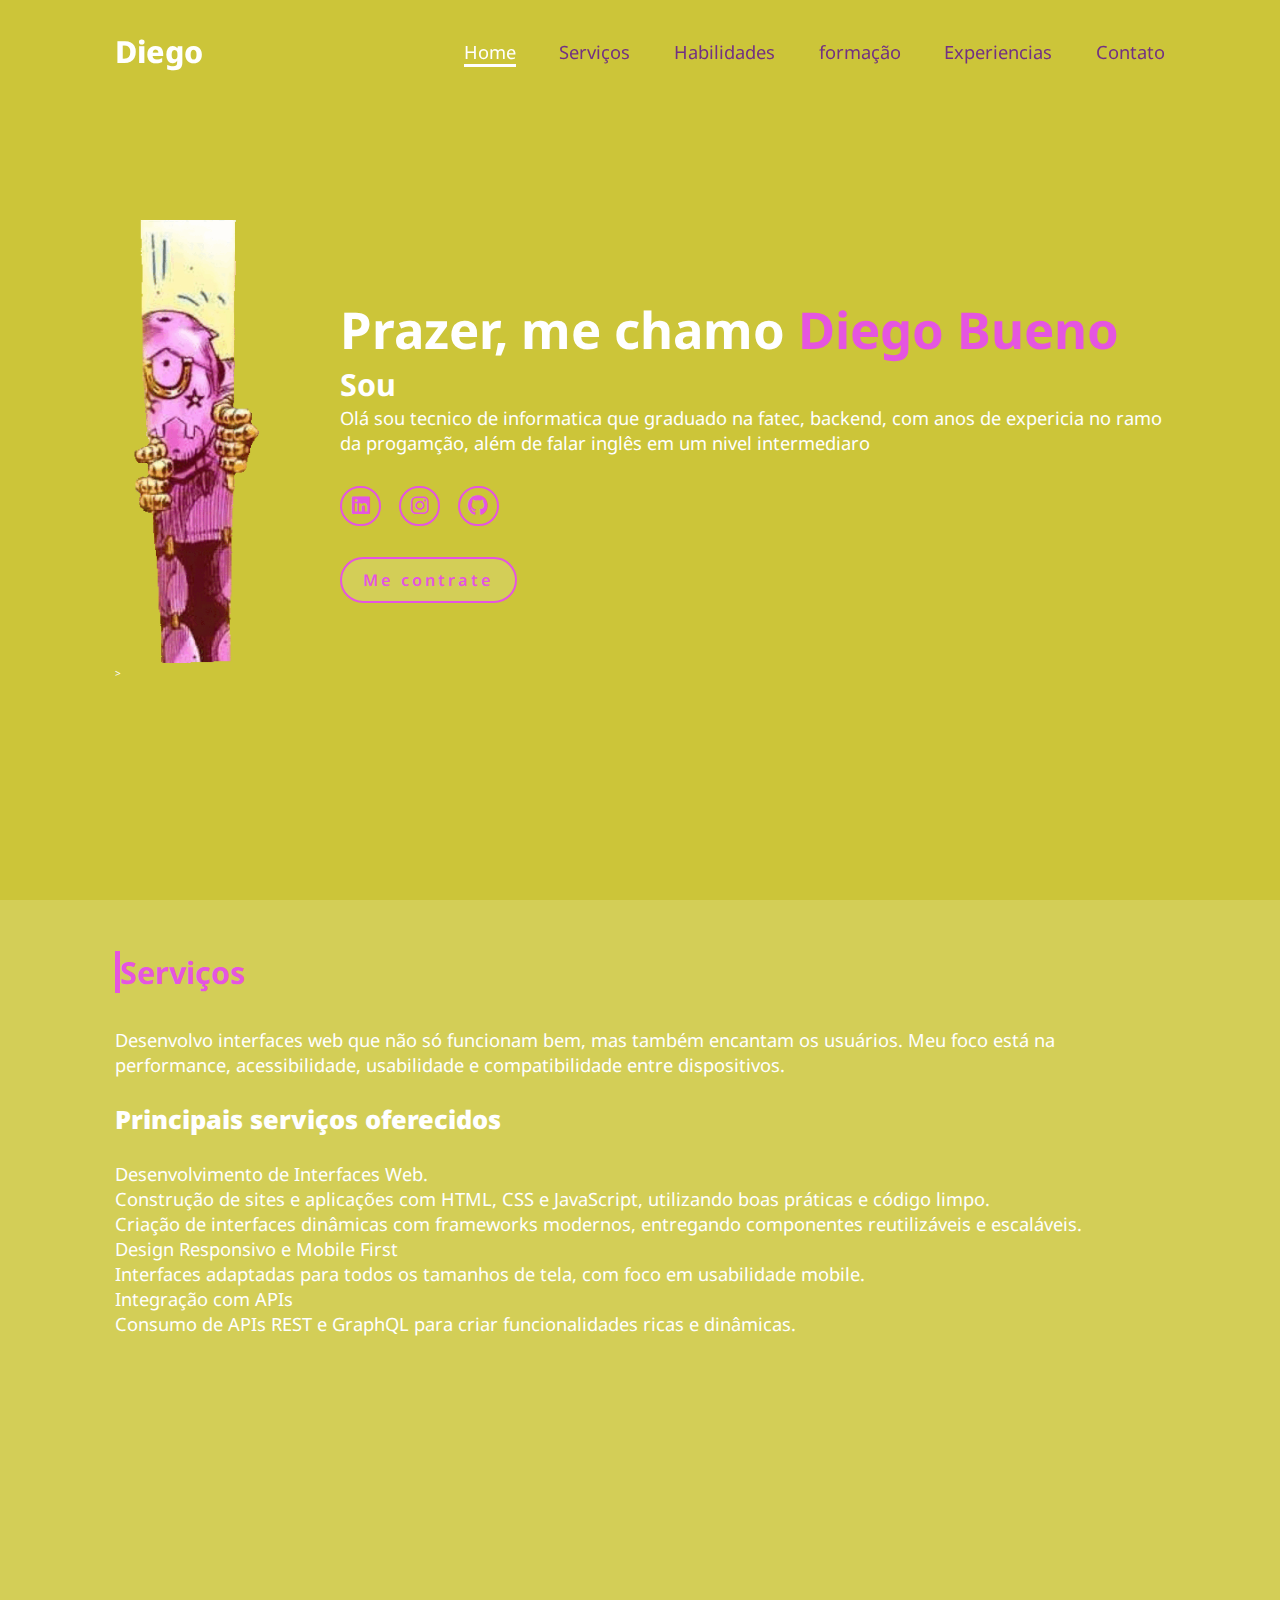
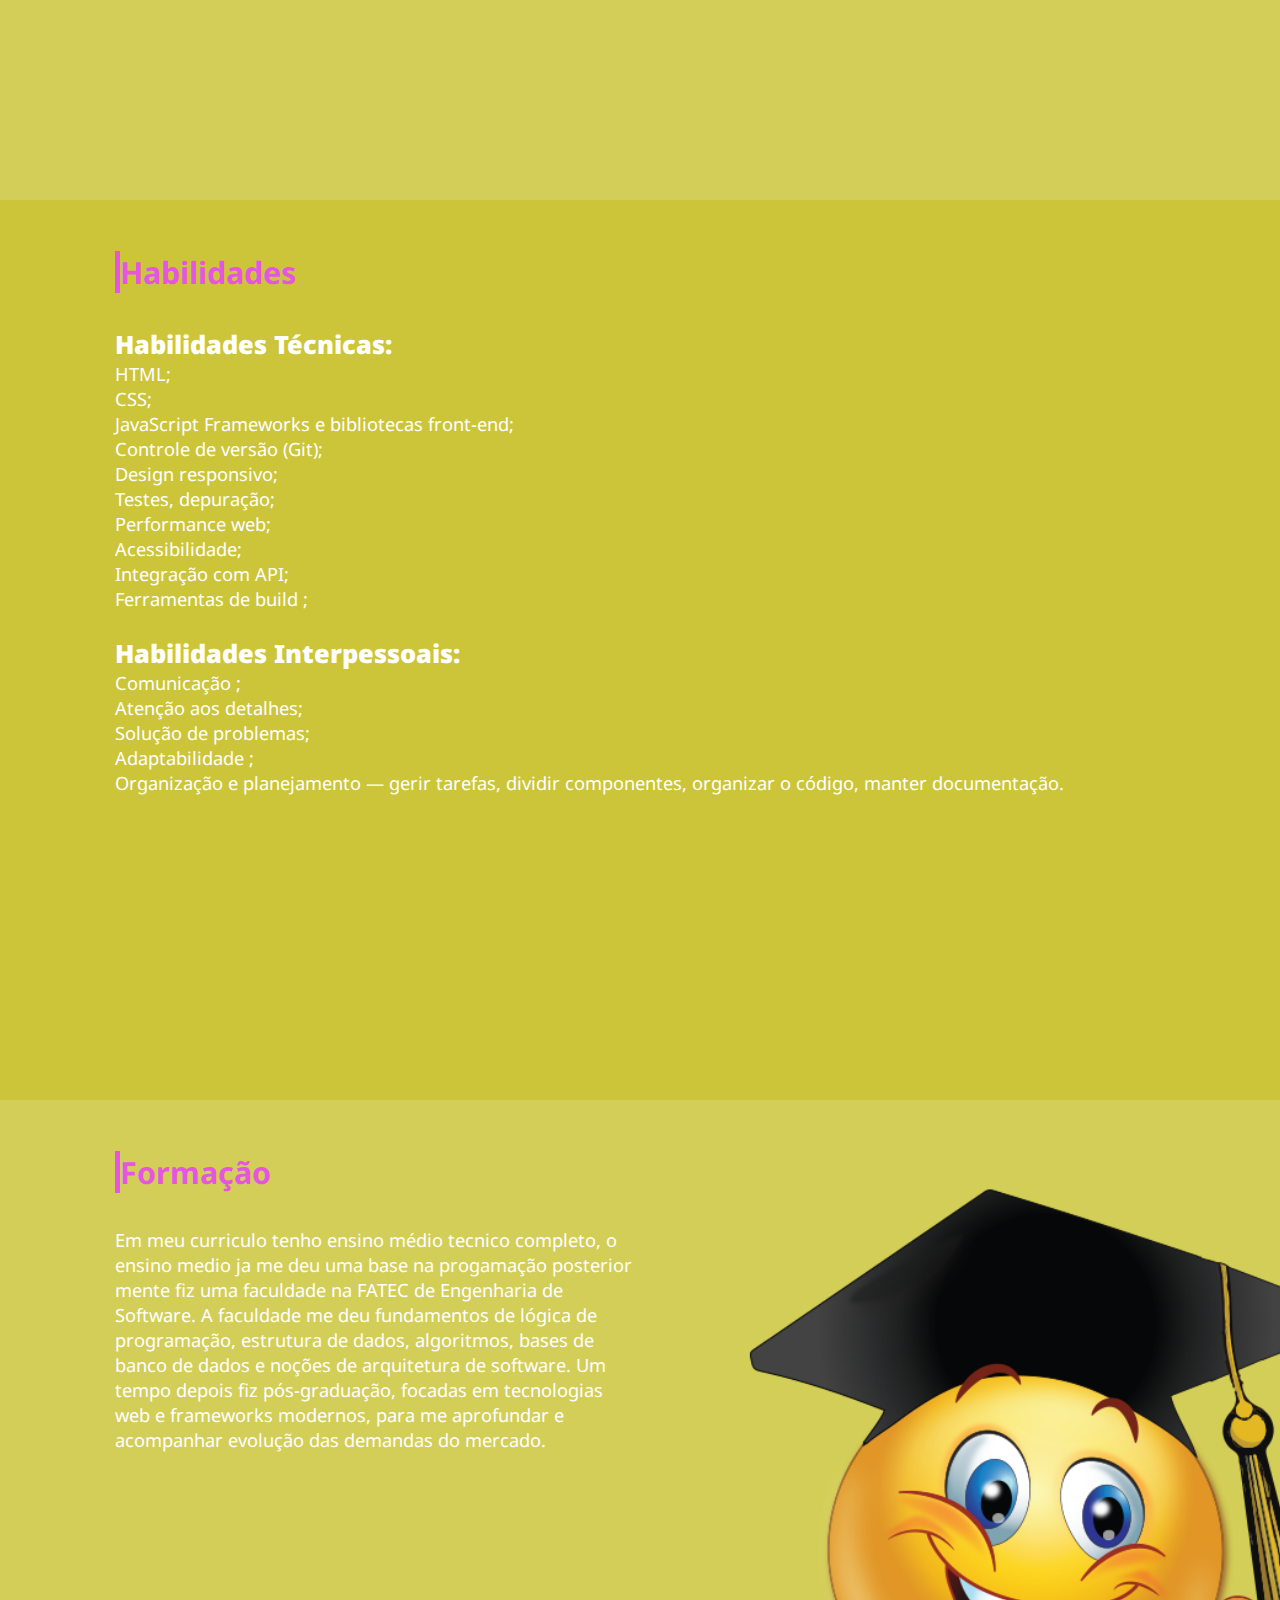
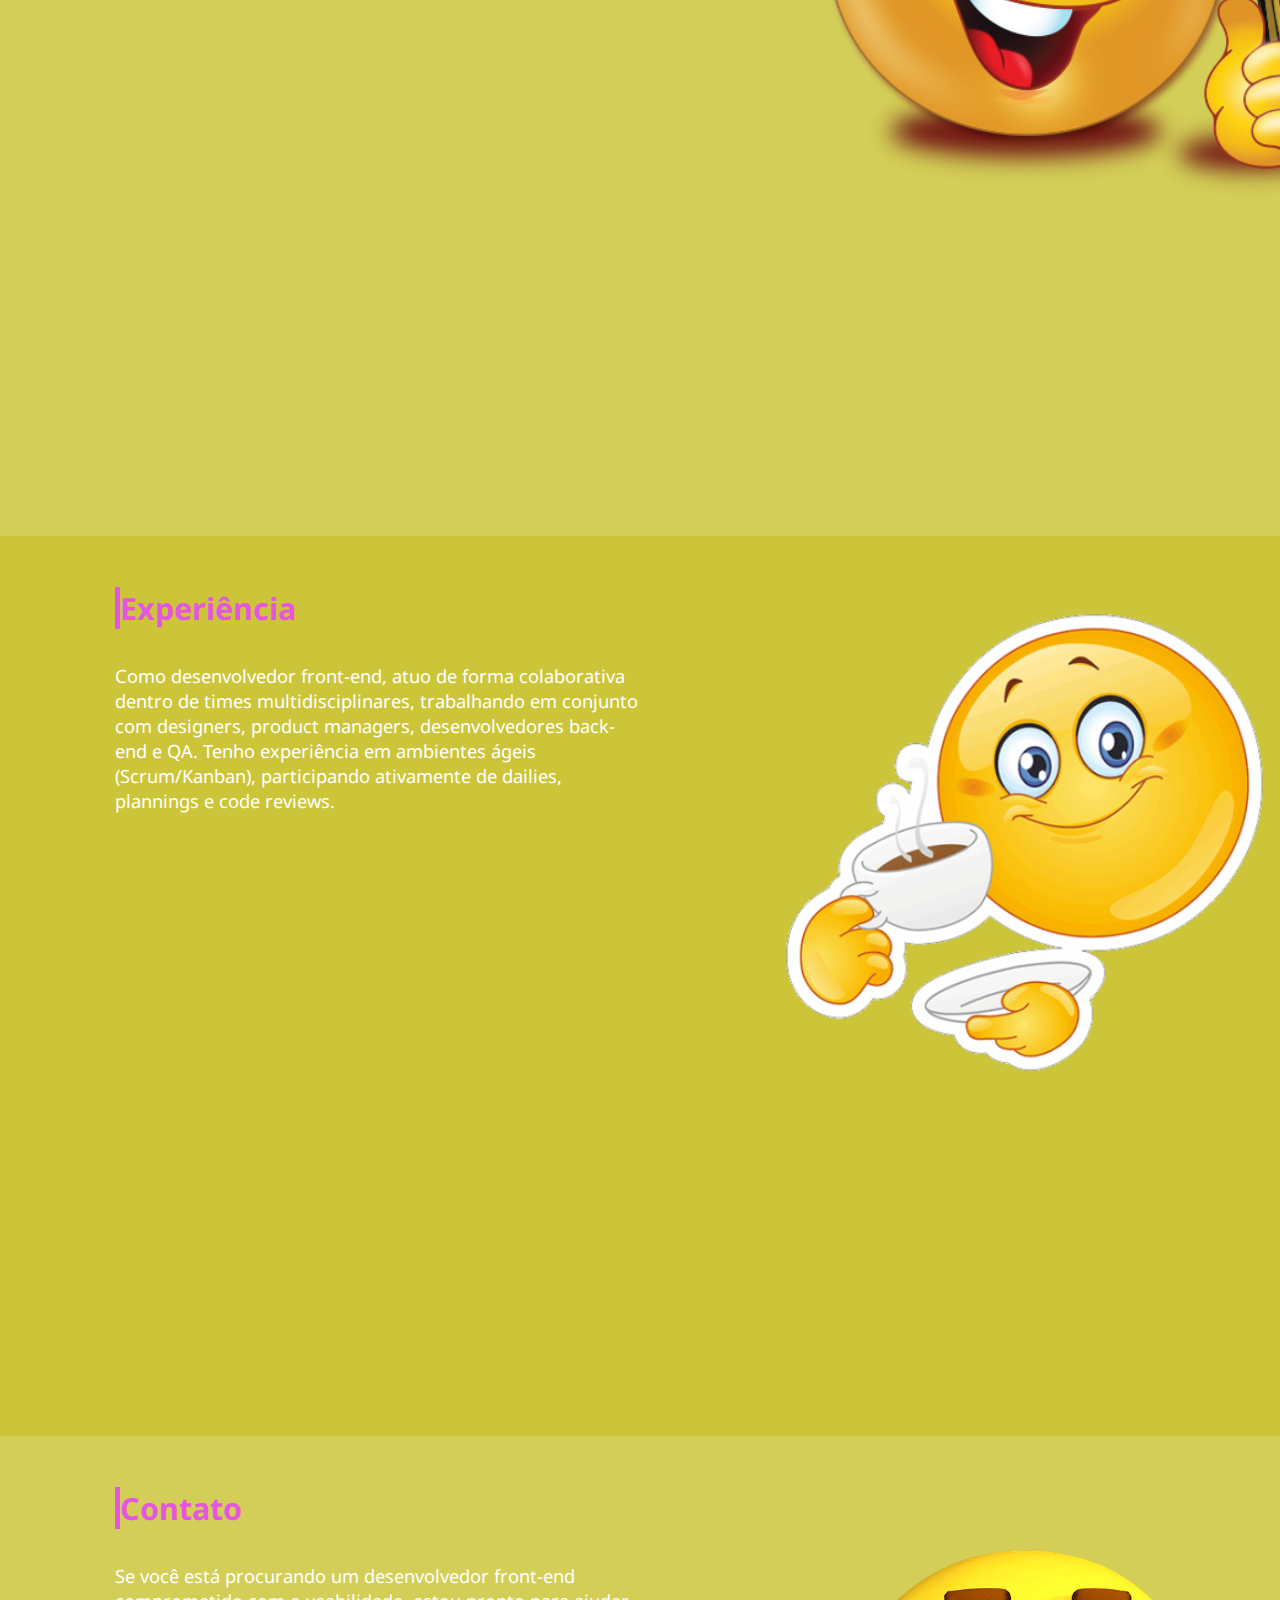
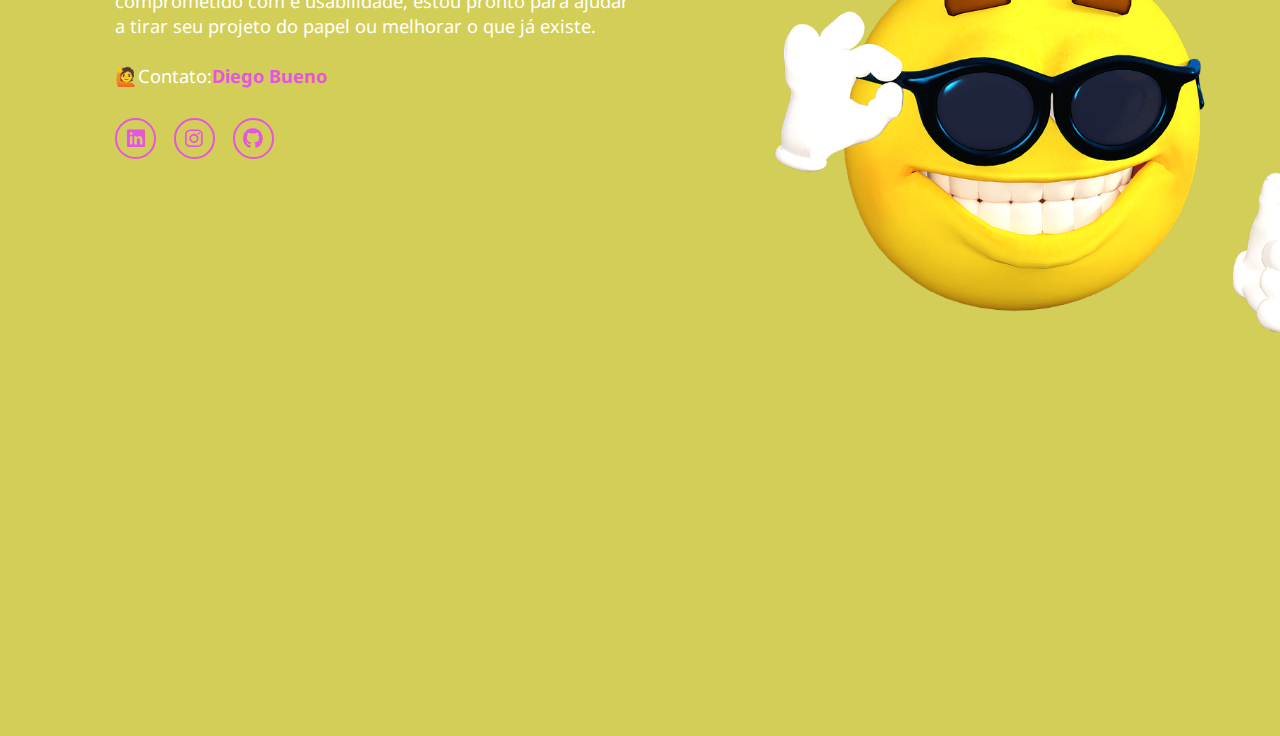
<file: index.html>
<!DOCTYPE html>
<html lang="pt-br">
<head>
    <meta charset="UTF-8">
    <meta name="viewport" content="width=device-width, initial-scale=1.0">
    <title>portfólio Diego</title>
    <meta name="description" content="Esse é um site par a mim garantir um D na menção">
    <meta name=" keyswords" content="Progamador, T.I, Formado,experiente">
    <meta name="author" content="Diego Bueno">
    <link rel="stylesheet" href="./css/estilo.css">
    <link rel="stylesheet" href="https://cdnjs.cloudflare.com/ajax/libs/font-awesome/6.5.2/css/all.min.css">
</head>
<body>
    <header>
        <a href="#" class="logo">Diego</a>
        <input type="checkbox" id="menu-toggle" class="menu-toggle">
        <label for="menu-toggle" class="menu-icon">
            <span></span>
            <span></span>
            <span></span>

        </label>
        <nav>
            <a href="#" class="active">Home</a>
            <a href="#servicos">Serviços</a>
            <a href="#Habilidades">Habilidades</a>
            <a href="#formacao">formação</a>
            <a href="#expericia">Experiencias</a>
            <a href="#Contato">Contato</a>
        </nav>
    </header>
        <section class="home">
            <div class="home-img">
                <img src="./img/tusk-steel-ball-run.gif" alt="Tusk">>
                
            </div>

            <div class="home-content">
                <h1>Prazer, me chamo <span>Diego Bueno</span></h1>
                <h3 class="typing-text">Sou <span></span></h3>
                <p>Olá sou tecnico de informatica que graduado na fatec, backend, com anos de expericia no ramo da progamção, além de falar inglês em um nivel intermediaro</p>
            

            <div class="social-icons">
                <a href="https://www.linkedin.com/in/diego-bueno-aa72782a8"target="_blank"><i class="fa-brands fa-linkedin"></i></a>
                <a href="https://www.instagram.com/ds_buen0/?next=%2F"target="_blank"><i class="fa-brands fa-instagram"></i></a>
                <a href="https://github.com/DiegoBueno207"target="_blank"><i class="fa-brands fa-github"></i></a>
            </div>

                 <a href="./JOJO/JOJO.html" class="btn">Me contrate</a>
            </div>
        </section>
         <section id="servicos" class="blocos">
            <h3>Serviços</h3> <br>
            <p>Desenvolvo interfaces web que não só funcionam bem, mas também encantam os usuários. Meu foco está na performance, acessibilidade, usabilidade e compatibilidade entre dispositivos. <br> <br>

        <div class="blocos-1"> 
            <h4><b> Principais serviços oferecidos </b></h4> <br>

            Desenvolvimento de Interfaces Web. <br>
            Construção de sites e aplicações com HTML, CSS e JavaScript, utilizando boas práticas e código limpo. <br>
            Criação de interfaces dinâmicas com frameworks modernos, entregando componentes reutilizáveis e escaláveis. <br>
            Design Responsivo e Mobile First <br>
            Interfaces adaptadas para todos os tamanhos de tela, com foco em usabilidade mobile. <br>
            Integração com APIs <br>
            Consumo de APIs REST e GraphQL para criar funcionalidades ricas e dinâmicas. <br> </p>
        </div>
        </section>

        <section id="Habilidades" class="blocos-2">
          <h3>Habilidades</h3> <br>
        <div class="blocos-1"> 
            <p> <h4> <b>Habilidades Técnicas:</b> </h4>

            HTML;<br>
            CSS;<br>
            JavaScript 
            Frameworks e bibliotecas front-end;<br>
            Controle de versão (Git); <br>
            Design responsivo;<br>
            Testes, depuração;<br>
            Performance web;<br>
            Acessibilidade;<br>
            Integração com API;<br>
            Ferramentas de build ;<br> <br>
            <h4><b>Habilidades Interpessoais:</b></h4>
            Comunicação ;<br>
            Atenção aos detalhes;<br> 
            Solução de problemas;<br>
            Adaptabilidade ;<br>
            Organização e planejamento — gerir tarefas, dividir componentes, organizar o código, manter documentação. 
            </p>
        </div>
        </section>

        <section id="formacao" class="blocos">
            <h3>Formação</h3><br>
            <div class="text-formacao">
                <p> Em meu curriculo tenho ensino médio tecnico completo, o ensino medio ja me deu uma base na progamação posterior mente
                fiz uma faculdade na FATEC de Engenharia de Software. A faculdade me deu fundamentos de lógica de programação, estrutura de dados, algoritmos, bases de banco de dados e noções de arquitetura de software.
                Um tempo depois fiz pós-graduação, focadas em tecnologias web e  frameworks modernos, para me aprofundar e acompanhar evolução das demandas do mercado.</p>
            </div>
                <div class="img-formacao">
                    <img src="./img/pngwing.com (4).png" alt="img">
                </div>
        </section>

        <section id="expericia" class="blocos-2">
            <h3>Experiência</h3><br>
            <div class="text-experiencia">
            <p>
                Como desenvolvedor front-end, atuo de forma colaborativa dentro de times multidisciplinares, trabalhando em conjunto com designers, product managers, desenvolvedores back-end e QA. Tenho experiência em ambientes ágeis (Scrum/Kanban), participando ativamente de dailies, plannings e code reviews.
            </p>
            </div>
            <div class="cafe">
                <img src="./img/pngwing.com (3).png" alt="">
            </div>
        </section>

        <section id="Contato" class="blocos">
            <h3>Contato</h3><br>
                <div class="text">
                    <p> Se você está procurando um desenvolvedor front-end comprometido com e usabilidade, estou pronto para ajudar a tirar seu projeto do papel  ou melhorar o que já existe.  </p> 
                        <p><br>🙋Contato: <a href="https://api.whatsapp.com/send?phone=5511972861249"target="_blank"> <b><br>Diego Bueno</b> </a></p>  
                <div class="social-iconss">
                <a href="https://www.linkedin.com/in/diego-bueno-aa72782a8"target="_blank"><i class="fa-brands fa-linkedin"></i></a>
                <a href="https://www.instagram.com/ds_buen0/?next=%2F"target="_blank"><i class="fa-brands fa-instagram"></i></a>
                <a href="https://github.com/DiegoBueno207"target="_blank"><i class="fa-brands fa-github"></i></a>
                 </div>
                    <div class="imagem-lado">
                        <img src="./img/pngwing.com (1).png" alt="">
                    </div>
                </div> 
               
                
           
          
            
        </section>
        
</body>
</html>
</file>
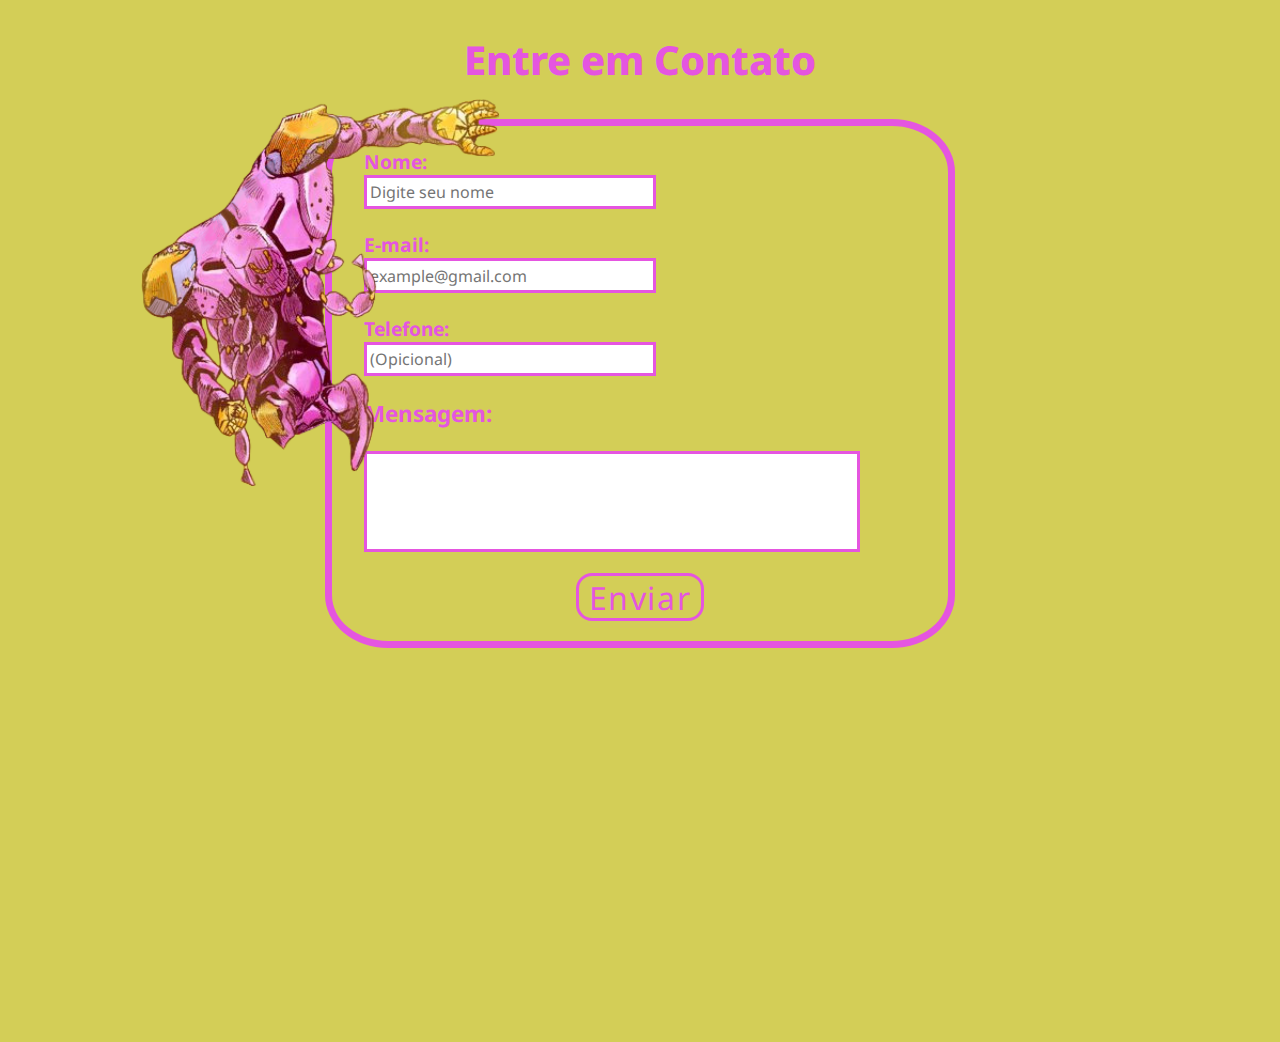
<file: JOJO/JOJO.html>
<!DOCTYPE html>
<html lang="pt-br">
<head>
    <meta charset="UTF-8">
    <meta name="viewport" content="width=device-width, initial-scale=1.0">
    <title>Contato</title>
    <link rel="stylesheet" href="./css/Estilo.css">
    

</head>
<body>  
     
    <h1>Entre em Contato</h1>
    <div class="neon-box">
        <div class="centralizar">
           
       
    
            <br>
            <form action="https://formsubmit.co/Diego.sbueno1@senacsp.eu.br" method="POST">
                <label for="nome">Nome: </label>
                <input type="text" id="nome" placeholder="Digite seu nome" name="nome" required>
                <br><br>
            <div class="credencial">
                    <label for="">E-mail: </label>
                    <input type="email" id="email" name="email" placeholder="example@gmail.com"required>
                    <br><br>
                    <label for="">Telefone: </label>
                    <input type="telefone" id="telefone" name="telefone" placeholder="(Opicional)">
                    <br><br>
                <h2>Mensagem:</h2>
                <br>
                <textarea style="resize: none" rows="4" cols="50"  required  ></textarea>
            </div>
        </div> 
        <div class="envio">
                <input type="submit" value="Enviar">
            </div>
                <input type="hidden" name="_next" value="http://127.0.0.1:5500/index.html">
            </form> 
    </div>
    <div class="tusk">  
    <img src="./img/pngaaa.com-3167027.png" alt="Tusk">

 </div>
       
</body>
</html>
</file>
<file: css/estilo.css>
@import url('https://fonts.googleapis.com/css2?family=Noto+Sans:ital,wght@0,100..900;1,100..900&display=swap');

*{
    margin: 0;
    padding: 0;
    box-sizing: border-box;
    text-decoration: none;
    border: none;
    outline: none;
    font-family: 'noto sans', sans-serif;
}
html{
    font-size: 63.5%;
    scroll-padding-top: 80px;
}
body{
    width: 100%;
    height: 100;
    overflow-x: hidden;
    background-color: #D3CE57;
    color: white;
}
header{
    margin-top: 20px;
    position: fixed;
    top: 0;
    width: 100%;
    padding: 1rem 9%;
    display: flex;
    background-color: transparent;
    justify-content: space-between;
    align-items: center;
    z-index: 100;
    left: 0;
}
.logo{
    color: white;
    font-size: 3rem;
    font-weight: 800;
    cursor: pointer;
    transition: 0.5s ease;
}
.logo:hover{
    transform:scale(1.1)
}
nav a{
    font-size: 1.8rem;
    color:#723083;
    margin-left: 4rem;
    transform: 0.35s ease;
    border-bottom: 3px solid transparent;
    font-weight: 400 ;
}
nav a:hover,
nav a.active{
    color:white;
    border-bottom: 3px solid white;
}
section{
    min-height: 100vh;
    padding: 5rem 9% 5rem;
}
.home{
    display: flex;
    align-items: center;
    gap: 8rem;
    background-color: #CCC539;
}
.home .home-content h1{
    font-size: 5rem;
    font-weight: 700;
    line-height: 1.3;
}
span{
    color: #E555E0;
}
.home-content h3{
    font-size: 3rem ;
    font-weight: 700;
}
.home-img img{
    position: relative ; 
    width: 16vh;    
    cursor: pointer;
    transition: 0.2s ease;
}


.home-img img:hover{
    transform: scale(1.1);
}
.home .social-icons a{
    display: inline-flex;
    justify-content: center;
    align-items: center;
    font-size: 2rem;
    background-color: transparent;
    border: 0.2rem solid #E555E0;
    color: #E555E0;
    border-radius: 50%;
    margin: 3rem 1.5rem 3rem 0;
    width: 4rem;
    height: 4rem;
    transition: 0.3s ease;
}
.social-icons a:hover{
    color: #D3CE57;
    transform: scale(1.3) translateY(-5px);
    background-color: #E555E0;
    box-shadow: 0 0 25px #E555E0;
}
.btn{
    display: inline-block;
    padding: 1rem 2rem;
    background-color: #D3CE57;
    border: 0.2rem solid #E555E0;
    border-radius: 4rem;
    font-size: 1.6rem;
    color:#E555E0;
    letter-spacing: 0.3rem;
    font-weight: 600;
    transition: 0.3s ease;
    cursor: pointer;
}
.btn:hover{
    transform: scale3d(1,03);
    background-color: #E555E0;
    color: #D3CE57;
    box-shadow: 0 0 25px #E555E0;
}
.typing-text{
    font-size: 34px;
    font-weight: 600;
    min-width: 280px;
}
.typing-text span{
    position: relative;
}
.typing-text span::before{
    content: "";
    color: #E555E0;
    animation: words 20s infinite;
}
.typing-text span::after{
    background-color: transparent;
    position: absolute;
    width: calc(100%+8px);
    height: 100%;
    border-left: 3px solid #D3CE57;
    animation: cursor 0.6s infinite;
}
@keyframes cursor{
    to{
        border-left: 3px solid #E555E0;
    }
}
@keyframes words{
    0%, 40%{
        content:"Graduado";
    }
    41%, 60%{
        content:"Progamador fornt-end";
    }
    61%,80%{
        content:"Diplomado Senac e Fatec";
    }
    81%,100%{
        content:"Bilíngue";
    }
}
@media(max-width:995px){
    nav{
        position: absolute;
        display: none;
        top: 0;
        right: 0;
        border-left: 3px solid #E555E0;
        border-bottom: 3px solid #E555E0;
        border-bottom-left-radius: 2rem;
        padding: 1rem solid;
        background-color: #D3CE57;
        border-top: 0.1rem solid rgba(0, 0, 0, 0.1);
    }
   nav.active{
        display: block;
    }
 
    nav a{
        display: block;
        font-size: 2rem;
        margin: 3rem 0;
    }

    nav a:hover,
    nav a.active{
        padding: 1rem;
        border-bottom: 0.5rem solid #E555E0;
        border-radius: 0.5rem;
    }
}
@media (max-width: 1000px){
    .home{
        gap: 4rem;
    }
}
@media(max-width: 995px){
    .home{
        flex-direction: column;
        margin: 5rem 4rem;
    }
    .home .home-content h3{
        font-size: 2.5rem;
    }
    .home-content h1{
        font-size: 4rem;
    }
    .home-img img{
        width: 70vh;
        margin-top: 4rem;
    }
}
.menu-toggle{
    display: none;
}
.menu-icon{
    display: none;
    flex-direction: column;
    justify-content: space-between;
    width: 30px;
    height: 22px;
    cursor: pointer;
    z-index: 101;
}
.menu-icon span{
    display: block;
    height: 4px;
    background-color: #E555E0;
    border-radius: 2px;
}
@media(max-width: 995px){
    .menu-icon{
        display: flex;
    }
    #menu-toggle:checked ~ nav{
        display: block;
    } 
}

.blocos h3{
    font-size: 3rem;
    margin-bottom: 2rem;
    border-left: 5px solid #E555E0;
    padding-left: 1,5rem;
    color: #E555E0;
}
.blocos p{
    font-size: 1.8rem;
    width: 1.7;
    color: white;
    
    
}

.blocos-1 h4{
    font-size: 2.5rem;
}
.blocos-1{
    font-size: 1.8rem;
}
.blocos .social-iconss a{
    display: inline-flex;
    justify-content: center;
    align-items: center;
    font-size: 2rem;
    background-color: transparent;
    border: 0.2rem solid #E555E0;
    color: #E555E0;
    border-radius: 50%;
    margin: 3rem 1.5rem 3rem 0;
    width: 4rem;
    height: 4rem;
    transition: 0.3s ease;
    
   
}
.social-iconss a:hover{
    color: #D3CE57;
    transform: scale(1.3) translateY(-5px);
    background-color: #E555E0;
    box-shadow: 0 0 25px #E555E0;
}
.blocos  a{
    color: #E555E0;
   
}
.home-content p{
    font-size: 1.8rem;
    
}
.blocos-2 h3{
    font-size: 3rem;
    margin-bottom: 2rem;
    border-left: 5px solid #E555E0;
    padding-left: 1,5rem;
    color: #E555E0;
    
}
.blocos-2 p{
    font-size: 1.8rem;
    width: 1.7;
    color: white;
    margin-right: solid;
}
.blocos-2{
    background-color: #CCC539
}

.blocos .text p{
    font-size: 1.8rem;
    width: 1.7;
    color: white;
    display: flex;
    position: relative;
    flex-grow: 1;
    padding-right: 50%;

}
.blocos .imagem-lado img{
    position: relative;
    width: 75vh;
    bottom: 250px;
    left: 55%;
    
}
.blocos .img-formacao img{
    position: relative;
        width: 70vh ;
        left: 60%;
        bottom: 270px;
}
.blocos .text-formacao{
    font-size: 1.8rem;
    width: 1.7;
    color: white;
    display: flex;
    position: relative;
     flex-grow: 1;
    padding-right: 50%;
}
.blocos-2 .text-experiencia{
    font-size: 1.8rem;
    width: 1.7;
    color: white;
    display: flex;
    position: relative;
     flex-grow: 1;
    padding-right: 50%;
}
.blocos-2 .cafe img{
   position: relative;
        width: 74vh;
        bottom: 220px;
        left: 55%;
}
.blocos  .credencial{
    border-radius: 0%;
   
}
 .blocos .credencial h2{
    font-size: 2rem; 
     color: #E555E0;
     
}
.blocos .neon-box {
  color: #fff;
  margin: 0 auto;
  background-color: transparent; 
  border:7px solid #E555E0; 
  border-radius: 10%;
  height: 59vh;
  width: 70vh;
  box-sizing: border-box;
}
.blocos .envio input{
    display: inline-block;
    justify-content: center;
    align-items: center;
    transition: 0.3s ease;
    width: 10rem;
    height: 4rem;
    margin-top: 3rem;
    margin-left: 2rem;
    margin-bottom: 1.3rem;
    background-color:transparent;
    border:0.2rem solid #E555E0;
    color:#E555E0;
    border-radius: 1rem;
    font-size: 2rem;   
    letter-spacing: 0.1rem;
    
    
}
.blocos .envio input:hover{
    color: #D3CE57;
    transform: scale(1.1) translateY(0px);
    background-color: #E555E0;
    box-shadow: 0 0 25px #E555E0;
    
}
.blocos .centralizar label{
    font-size: 2.5rem;
    color: #E555E0 ;   
    font-weight: 700;
    box-sizing: border-box;
    display: flex;
}
.blocos .centralizar input {
    color: black;
    border: 0.3rem solid #E555E0 ;
    padding: 0.2rem;
    font-size:1.5rem;
    width: 50%;
    box-sizing: border-box;
  

}
.blocos .credencial input {
    color: black;
    border: 0.3rem solid #E555E0 ;
    padding: 0.2rem;
    font-size:1.5rem;
    width: 50%;
    box-sizing: border-box;
    
}
.blocos .credencial textarea{
    color: black;
    border: 0.3rem solid #E555E0 ;
    padding: 0.2rem;
    width: 85%;
    font-size:1.5rem;
    box-sizing: border-box  ;
    
}
.blocos .centralizar{
    text-align: left;
    padding-left: 3rem;
    padding-top: 3rem;
}
.blocos .centralizar h2{
    font-size: 3rem;
}   

 .blocos  .tusk img {   
    position: relative;
    height: auto;
    width:40vh; 
    bottom:550px;
    right: 320px;
    display: inline-flex;
    padding: auto;
    justify-content: right;
    align-items: right;
    left: auto;
    top: auto;
}
</file>
<file: JOJO/css/Estilo.css>
@import url('https://fonts.googleapis.com/css2?family=Noto+Sans:ital,wght@0,100..900;1,100..900&display=swap');
 
*{
    margin: 0;
    padding: 0;
    box-sizing: border-box;
    text-decoration: none;
    border: none;
    outline: none;
    font-family: 'noto sans', sans-serif;
}
body{
    width: 100%;
    height: 100;
    overflow-x: hidden;
    background-color: #D3CE57;
    color: black;
    text-align: center;
    top: 5%;
    align-items: center;
    align-content: center;
     z-index: 100;
    left: 0;
    
}
.credencial{
    border-radius: 0%;
   
}
h1{
    color: #E555E0 ;
    font-size: 2.5rem ;
    padding-bottom: 2rem;
    padding-top: 2rem;
    font-weight: 800;
}
.credencial h2{
    font-size: 1.8rem;
    color: #E555E0;
}
.neon-box {
  color: #fff;
  margin: 0 auto;
  background-color: transparent; 
  border:7px solid #E555E0; 
  border-radius: 10%;
  height: 7%;
  width: 70vh;
   box-sizing: border-box;
   
}
.envio input{
    display: inline-block;
    justify-content: center;
    align-items: center;
    transition: 0.3s ease;
    width: 8rem;
    height: 3rem;
    margin-top: 1rem;
    margin-bottom: 1.3rem;
    background-color:transparent;
    border:0.2rem solid #E555E0;
    color:#E555E0;
    border-radius: 1rem;
    font-size: 2rem;   
    letter-spacing: 0.1rem;
    
}
.envio input:hover{
    color: #D3CE57;
    transform: scale(1.3) translateY(-5px);
    background-color: #E555E0;
    box-shadow: 0 0 25px #E555E0;
}
.centralizar label{
    font-size: 1.2rem;
    color: #E555E0 ;   
    font-weight: 700;
    display: flex;

}
.centralizar input {
    color: black;
    border: 0.2rem solid #E555E0 ;
    padding: 0.2rem;
    font-size:1rem;
    width: 50%;
    box-sizing: border-box;

}
.centralizar textarea{
    color: black;
    border: 0.2rem solid #E555E0 ;
    padding: 0.2rem;
    width: 85%;
    font-size:1rem;
    box-sizing: border-box  ;
}
.centralizar{
    text-align: left;
    padding-left: 2rem;
    
}
.centralizar h2{
    font-size: 1.4rem;
}   

 .tusk img {   
    position: relative;
    height: auto;
    width:40vh; 
    bottom:550px;
    right: 320px;
    display: inline-flex;
    padding: auto;
    justify-content: right;
    align-items: right;
    left: auto;
    top: auto;
}
</file>
